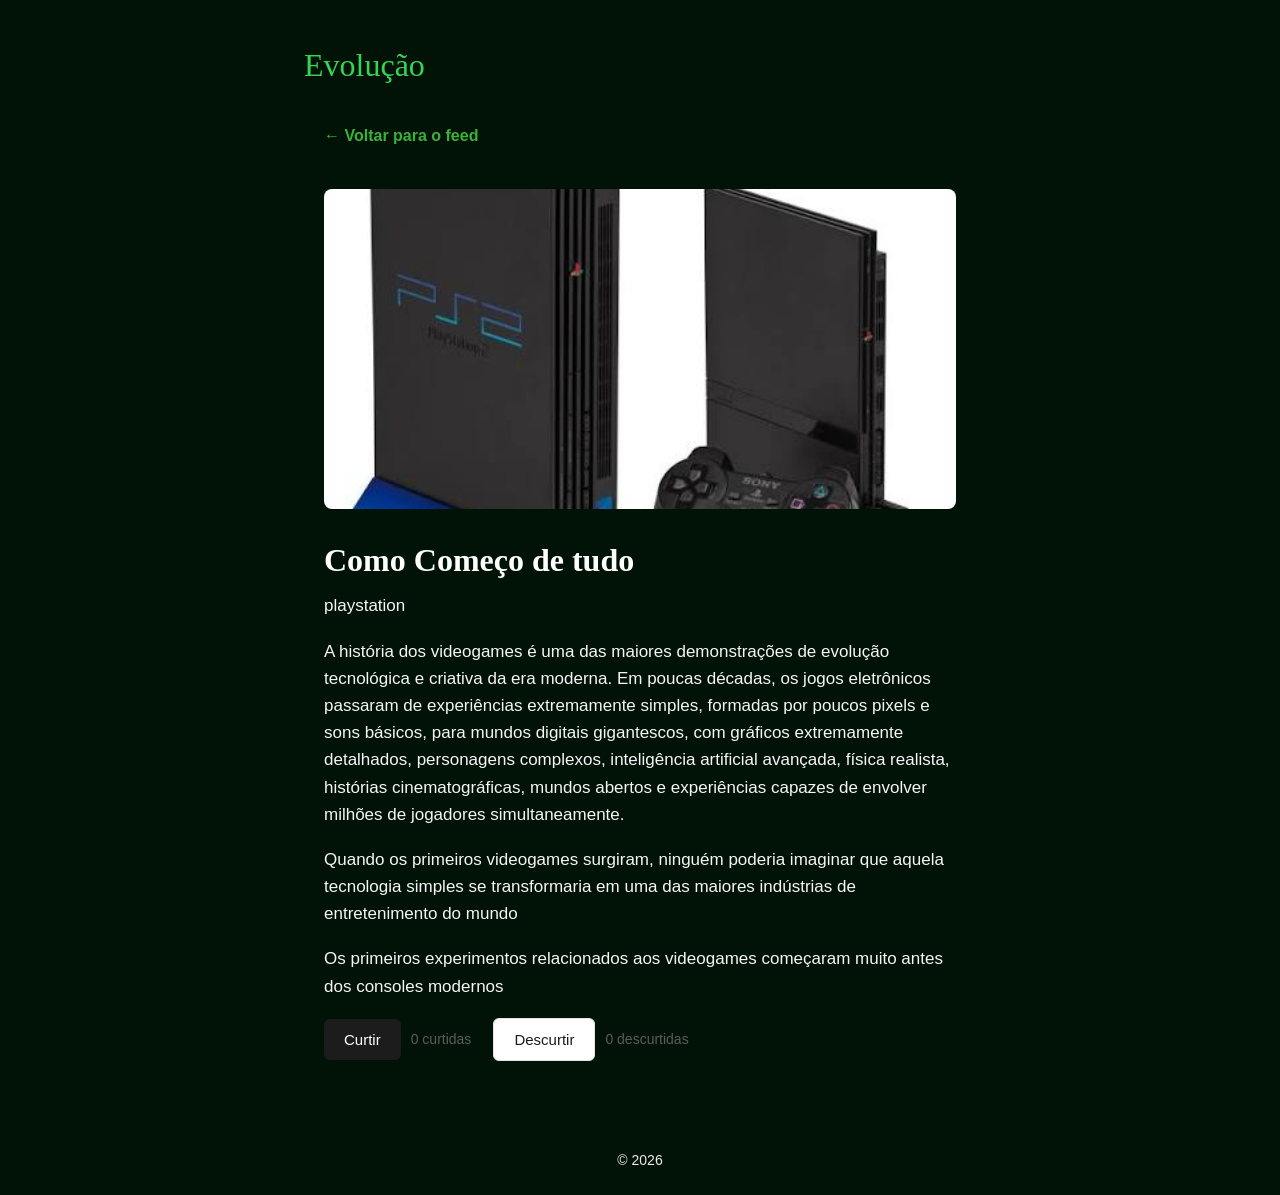
<file: post1.html>
<!DOCTYPE html>
<html lang="pt-br">
<head>
  <meta charset="UTF-8">
  <meta name="viewport" content="width=device-width, initial-scale=1.0">
  <title>Como organizei minha primeira semana de estudos</title>
  <link rel="stylesheet" href="style.css">
</head>
<body>
 
  <header class="header">
    <a href="index.html" class="logo" style="text-decoration:none;">Evolução</a>
  </header>
 
  <main class="post-completo">
 
    <a href="index.html" class="voltar">&larr; Voltar para o feed</a>
 
    <img src="images.jpg" alt="Post 1">
 
    <h1>Como Começo de tudo</h1>
    <p class="post-meta">playstation</p>
 
    <p>A história dos videogames é uma das maiores demonstrações de evolução tecnológica e criativa da era moderna. Em poucas décadas, os jogos eletrônicos passaram de experiências extremamente simples, formadas por poucos pixels e sons básicos, para mundos digitais gigantescos, com gráficos extremamente detalhados, personagens complexos, inteligência artificial avançada, física realista, histórias cinematográficas, mundos abertos e experiências capazes de envolver milhões de jogadores simultaneamente.</p>
 
    <p>Quando os primeiros videogames surgiram, ninguém poderia imaginar que aquela tecnologia simples se transformaria em uma das maiores indústrias de entretenimento do mundo</p>
 
<p>Os primeiros experimentos relacionados aos videogames começaram muito antes dos consoles modernos</p>
 
    <div class="reacoes">
      <button id="botao-curtir" class="botao-curtir"> Curtir</button>
      <span id="contador-curtidas">0 curtidas</span>
 
      <button id="botao-descurtir" class="botao-descurtir"> Descurtir</button>
      <span id="contador-descurtidas">0 descurtidas</span>
    </div>
 
  </main>
 
  <footer class="footer">
    <p>&copy; 2026 </p>
  </footer>
 
  <script src="script.js"></script>
</body>
</html>
</file>
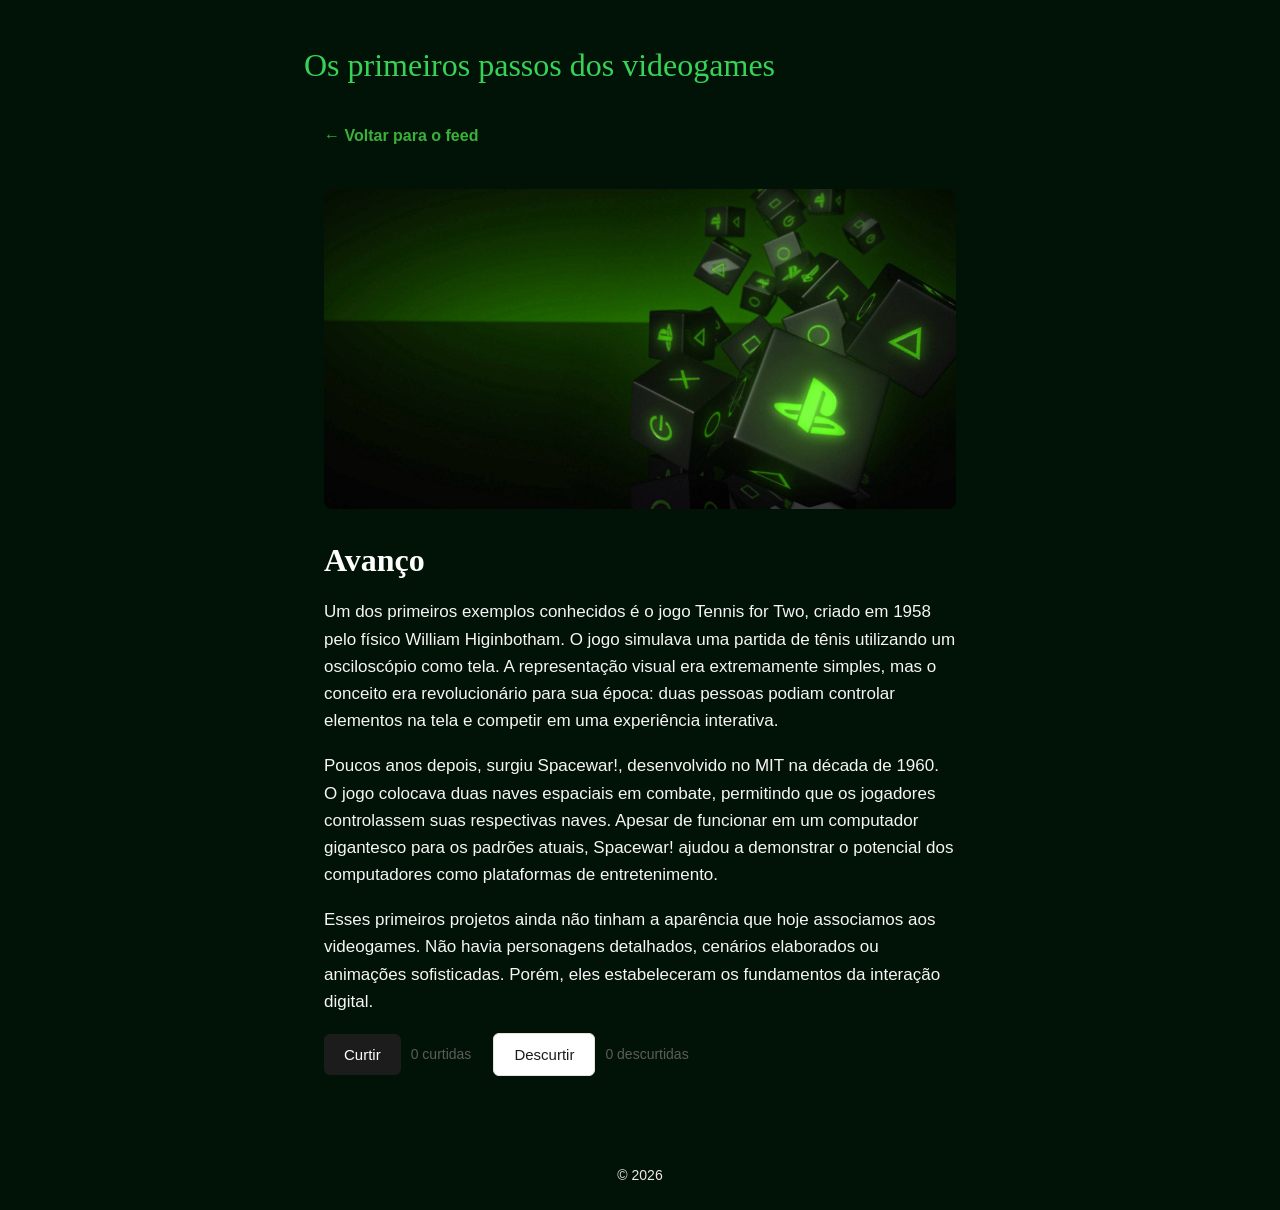
<file: post2.html>
<!DOCTYPE html>
<html lang="pt-br">
<head>
  <meta charset="UTF-8">
  <meta name="viewport" content="width=device-width, initial-scale=1.0">
  <title>Como organizei minha primeira semana de estudos</title>
  <link rel="stylesheet" href="style.css">
</head>
<body>
 
  <header class="header">
    <a href="index.html" class="logo" style="text-decoration:none;">Os primeiros passos dos videogames</a>
  </header>
 
  <main class="post-completo">
 
    <a href="index.html" class="voltar">&larr; Voltar para o feed</a>
 
    <img src="psp.jpg" alt="Post 1">
 
    <h1>Avanço</h1>
    <p class="post-meta"></p>
 
    <p>Um dos primeiros exemplos conhecidos é o jogo Tennis for Two, criado em 1958 pelo físico William Higinbotham. O jogo simulava uma partida de tênis utilizando um osciloscópio como tela. A representação visual era extremamente simples, mas o conceito era revolucionário para sua época: duas pessoas podiam controlar elementos na tela e competir em uma experiência interativa.</p>
 
    <p>Poucos anos depois, surgiu Spacewar!, desenvolvido no MIT na década de 1960. O jogo colocava duas naves espaciais em combate, permitindo que os jogadores controlassem suas respectivas naves. Apesar de funcionar em um computador gigantesco para os padrões atuais, Spacewar! ajudou a demonstrar o potencial dos computadores como plataformas de entretenimento.</p>
 
<p>Esses primeiros projetos ainda não tinham a aparência que hoje associamos aos videogames. Não havia personagens detalhados, cenários elaborados ou animações sofisticadas. Porém, eles estabeleceram os fundamentos da interação digital.</p>
 
    <div class="reacoes">
      <button id="botao-curtir" class="botao-curtir"> Curtir</button>
      <span id="contador-curtidas">0 curtidas</span>
 
      <button id="botao-descurtir" class="botao-descurtir"> Descurtir</button>
      <span id="contador-descurtidas">0 descurtidas</span>
    </div>
 
  </main>
 
  <footer class="footer">
    <p>&copy; 2026 </p>
  </footer>
 
  <script src="script.js"></script>
</body>
</html>
</file>
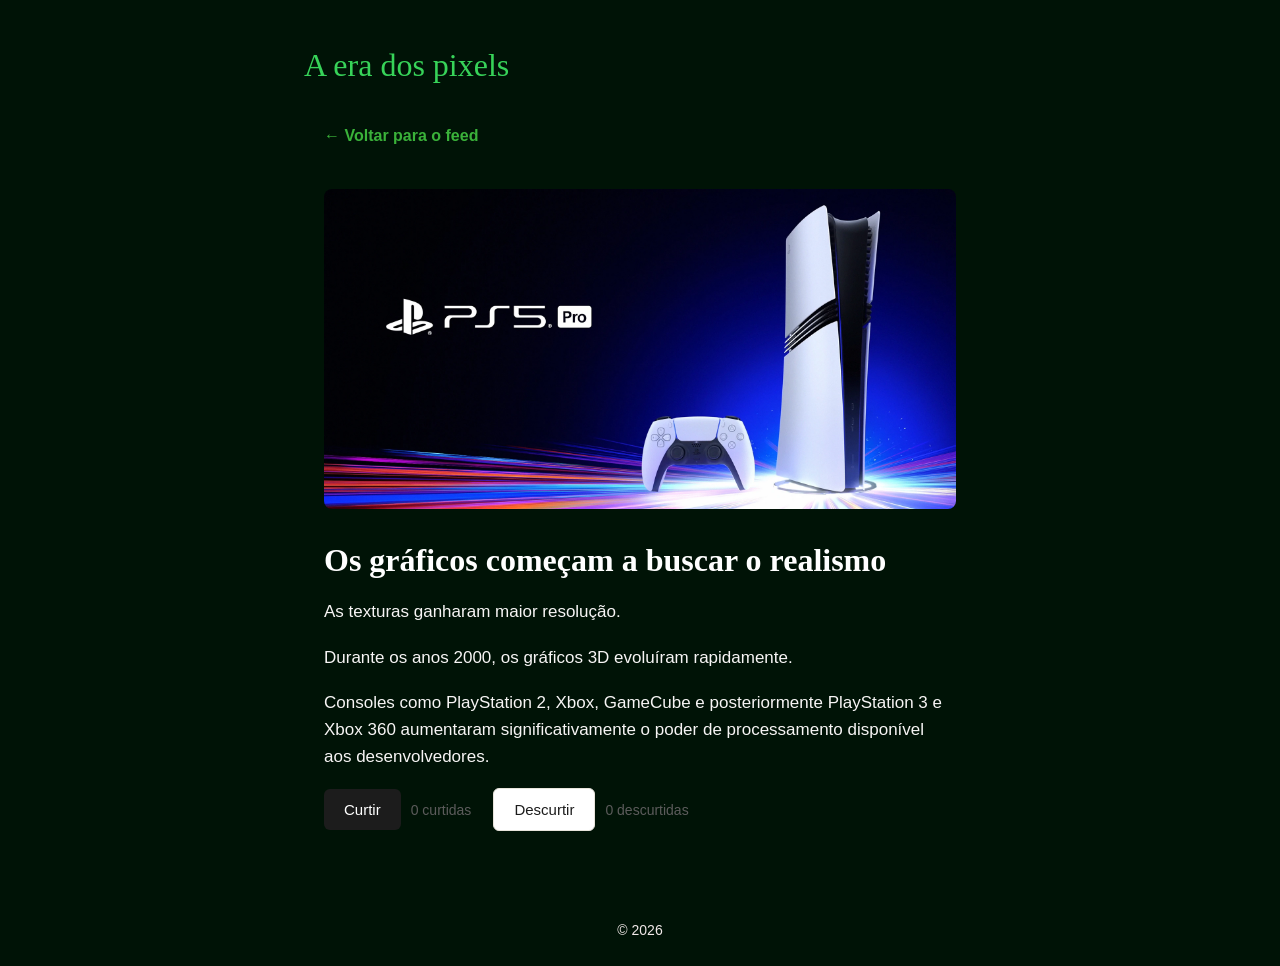
<file: post3.html>
<!DOCTYPE html>
<html lang="pt-br">
<head>
  <meta charset="UTF-8">
  <meta name="viewport" content="width=device-width, initial-scale=1.0">
  <title>Como organizei minha primeira semana de estudos</title>
  <link rel="stylesheet" href="style.css">
</head>
<body>
 
  <header class="header">
    <a href="index.html" class="logo" style="text-decoration:none;">A era dos pixels</a>
  </header>
 
  <main class="post-completo">
 
    <a href="index.html" class="voltar">&larr; Voltar para o feed</a>
 
    <img src="ps5.webp" alt="Post 1">
 
    <h1>Os gráficos começam a buscar o realismo</h1>
    <p class="post-meta"></p>
 
    <p>As texturas ganharam maior resolução.</p>
 
    <p>Durante os anos 2000, os gráficos 3D evoluíram rapidamente.</p>
 
<p>Consoles como PlayStation 2, Xbox, GameCube e posteriormente PlayStation 3 e Xbox 360 aumentaram significativamente o poder de processamento disponível aos desenvolvedores.</p>
 
    <div class="reacoes">
      <button id="botao-curtir" class="botao-curtir"> Curtir</button>
      <span id="contador-curtidas">0 curtidas</span>
 
      <button id="botao-descurtir" class="botao-descurtir"> Descurtir</button>
      <span id="contador-descurtidas">0 descurtidas</span>
    </div>
 
  </main>
 
  <footer class="footer">
    <p>&copy; 2026 </p>
  </footer>
 
  <script src="script.js"></script>
</body>
</html>
</file>
<file: style.css>
*{
    box-sizing: border-box;
    margin: 0;
    padding: 0;
}
body {
    font-family: "Inter", "Arial", sans-serif;
    background: rgb(0, 19, 6);
    color: white;
    line-height: 1.6;
}
.header {
    padding: 40px 24px 24px;
    max-width: 720px;
    margin: 0 auto; 
}

.logo {
    font-family: "Georgia", "Time New Romam";
    font-size: 32px;
    color: #37d359;
}

.taglne {
    color: #92e67e;
    margin-top: 6px;
}
.feed {
    max-width: 720px;
    margin: 0 auto;
    padding: 8px 24px 48px;
    display: flex;
    flex-direction: colunm;
    gap: 24px;
}
.pos-card {
    display: block;
    text-decoration: none;
    color: #1c1c1c;
    border-bottom: 1px solid #e8e4dc;
    padding-bottom: 24px;
}
.post-card img {
    width: 100%;
    height: 202px;
    object-fit: cover;
    border-radius: 8px;
    margin-bottom: 16px;
}


.post-card h2 {
    font-family: "Georgia", "Time New Romam", serif;
    font-size: 24px;
    margin-bottom: 8px;
}
.post-meta {
    font-size: 13px;
    color: #37d359;
    margin-bottom: 10px;
}
.footer {
    text-align: center;
    padding: 24px;
    color: #f1e9e9;
    font-size: 14px;
}

/* Link "voltar para o feed": sem sublinhado, em destaque */
.voltar {
  display: inline-block;
  margin-bottom: 24px;
  color: #3ab23a;
  text-decoration: none;
  font-weight: 600;
}
 
/* Container do post: limita a largura do texto pra facilitar a leitura */
.post-completo {
  max-width: 680px;
  margin: 0 auto;
  padding: 8px 24px 64px;
}
/* Imagem de capa do post, no mesmo esquema de corte do card */
.post-completo img {
  width: 100%;
  height: 320px;
  object-fit: cover;
  border-radius: 8px;
  margin: 16px 0 24px;
}/* Título principal do post */
.post-completo h1 {
  font-family: "Georgia", "Times New Roman", serif;
  font-size: 32px;
  line-height: 1.25;
  margin-bottom: 12px;
}
 
/* Parágrafos do corpo do texto */
.post-completo p {
  margin-bottom: 18px;
  font-size: 17px;
  color: #f7f5f5;
}
/* Coloca os dois botões e os dois contadores em linha,
   alinhados ao centro e com espaço entre eles */
.reacoes {
  display: flex;
  align-items: center;
  gap: 10px;
  flex-wrap: wrap;
  margin-top: 16px;
}
/* Regras que os dois botões (curtir e descurtir) têm em comum */
.botao-curtir,
.botao-descurtir {
  border: none;
  padding: 12px 20px;
  border-radius: 6px;
  font-size: 15px;
  cursor: pointer;}
.botao-curtir {
  background: #1c1c1c;
  color: #ffffff;
}
 
/* Descurtir: fundo branco com borda (ação "secundária") */
.botao-descurtir {
  background: #ffffff;
  color: #1c1c1c;
  border: 1px solid #e8e4dc;
}
/* Texto pequeno ao lado de cada botão, mostrando o total */
#contador-curtidas,
#contador-descurtidas {
  color: #5c5c5c;
  font-size: 14px;
  margin-right: 12px;
}

.corzinha{
  color: chartreuse;
}
</file>
